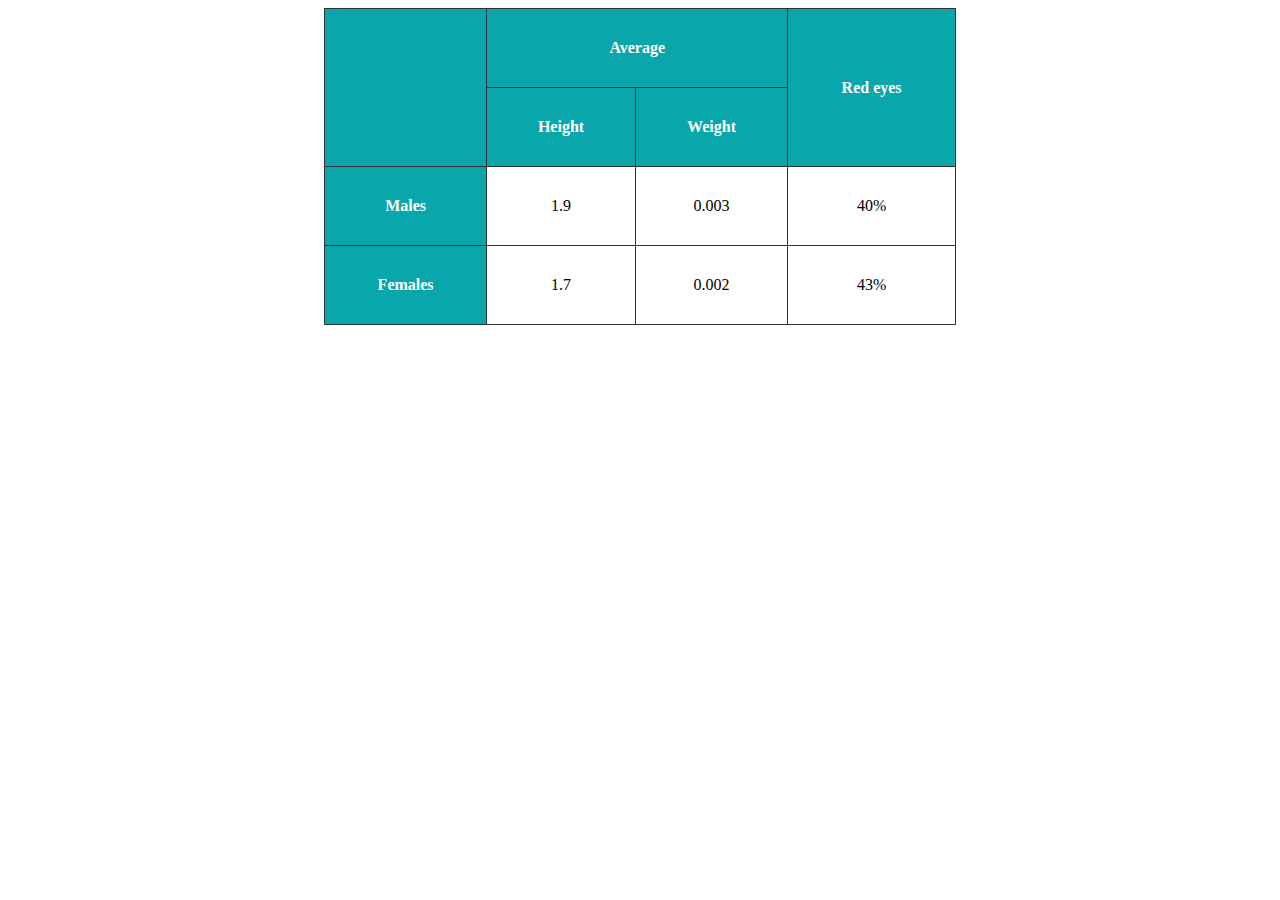
<file: HTML LAB/1.html>
<!DOCTYPE html>
<html lang="en">

<head>
    <meta charset="UTF-8">
    <meta http-equiv="X-UA-Compatible" content="IE=edge">
    <meta name="viewport" content="width=device-width, initial-scale=1.0">
    <title>A Test Table with Merged Cell</title>
    <style>
        table {
            border-collapse: collapse;
            height: 100%;
            width: 50%;
          
        }

        th,
        td {
            border: 1px solid #333;
            text-align: center;
            padding: 30px;
        }
        

        th {
            background-color: #09a6ac;
            color: white;
        }
    </style>
</head>
<table align="center">
    <thead>
        <tr>
            <th rowspan="2"></th>
            <th rowspan="1" colspan="2">Average</th>
            <th rowspan="2" colspan="2">Red eyes</th>
        </tr>
        <tr>
            <th>Height</th>
            <th>Weight</th>
        </tr>
    </thead>
    <tbody>
        <tr>
            <th>Males</th>
            <td>1.9</td>
            <td>0.003</td>
            <td>40%</td>
        </tr>
        <tr>
            <th>Females</th>
            <td>1.7</td>
            <td>0.002</td>
            <td>43%</td>
        </tr>
    </tbody>
</table>

</html>
</file>
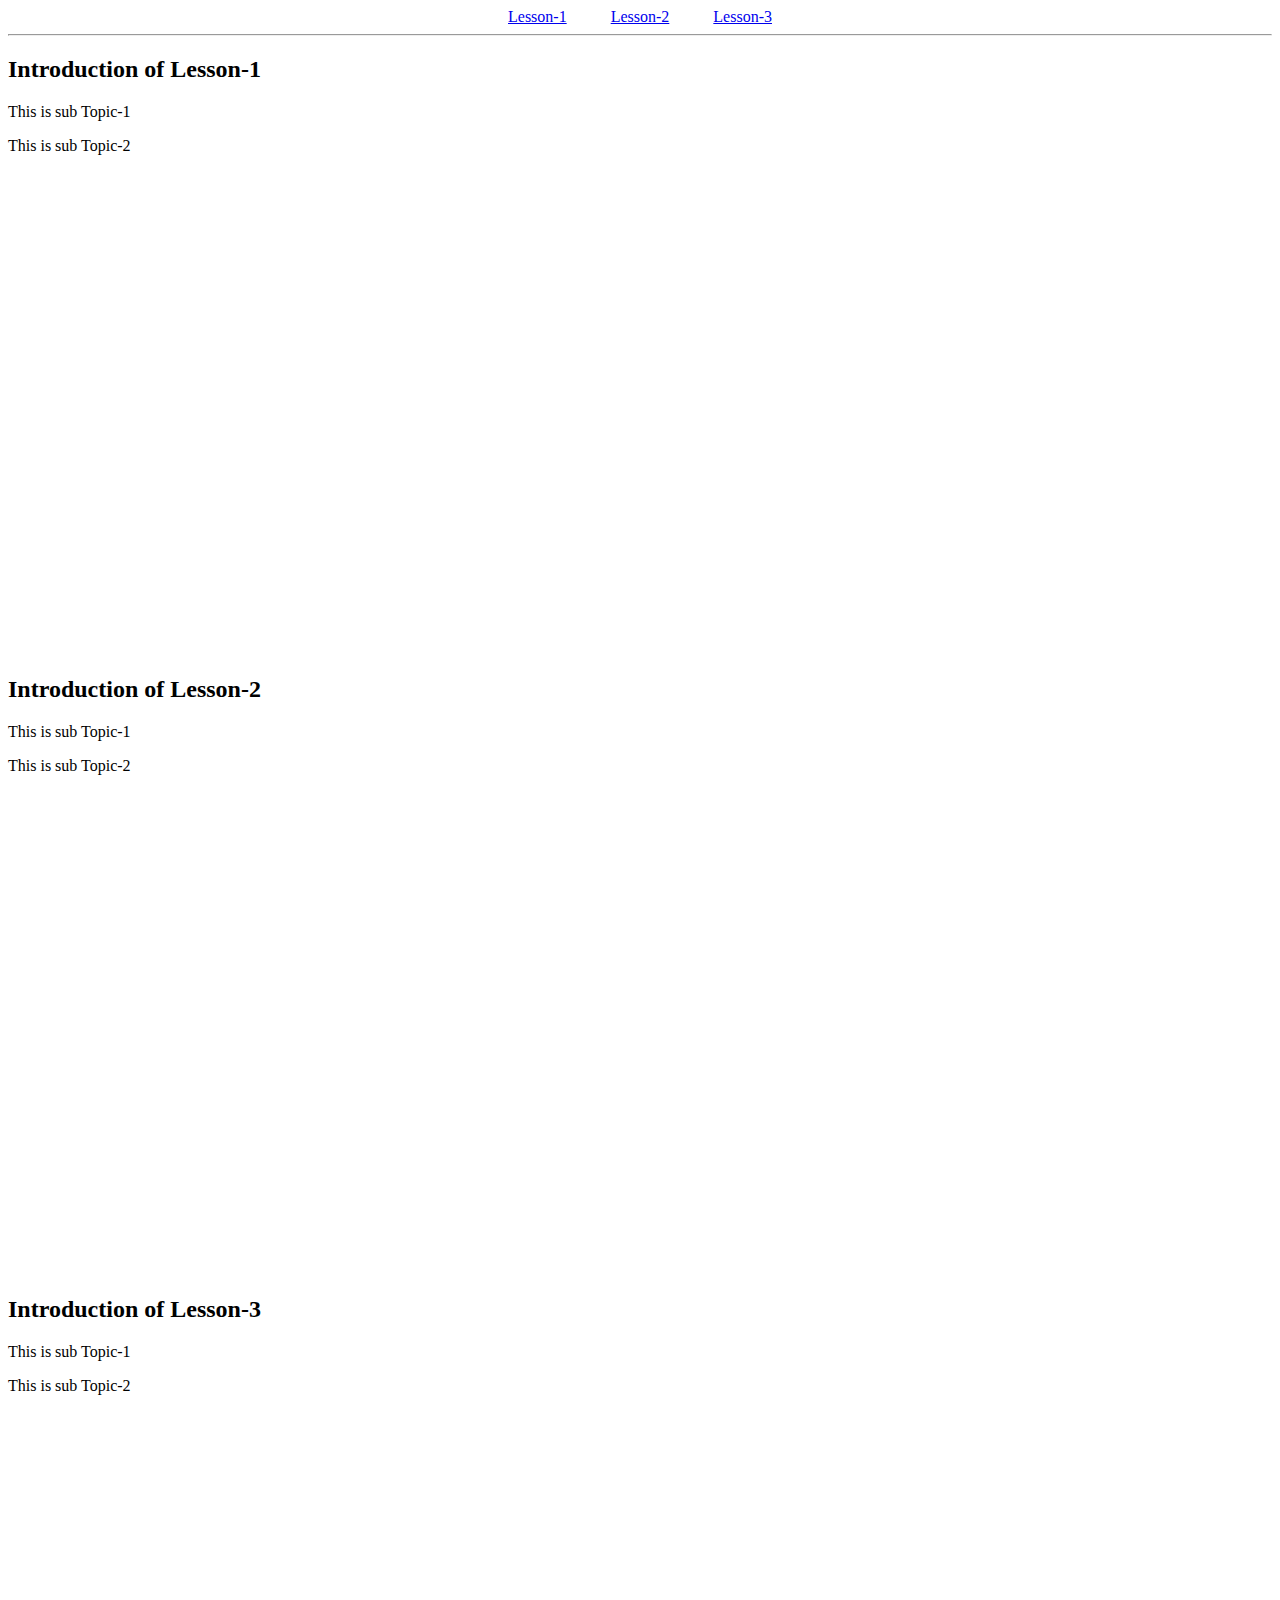
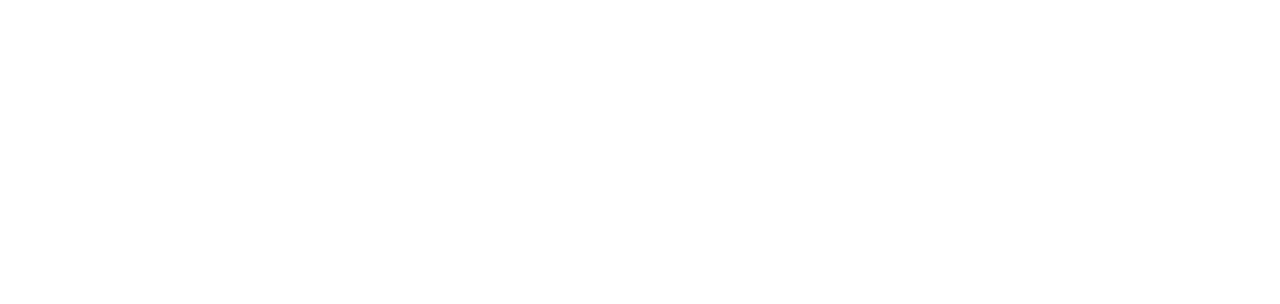
<file: HTML LAB/2.html>
<!DOCTYPE html>
<html lang="en">

<head>
    <meta charset="UTF-8">
    <meta http-equiv="X-UA-Compatible" content="IE=edge">
    <meta name="viewport" content="width=device-width, initial-scale=1.0">
    <title>Internal Links</title>
</head>
<style>
    center>a {
        padding: 20px;
    }

    section {
        height: 600px;
    }
</style>

<body>
    <center>
        <a href="#Lesson1">Lesson-1</a>
        <a href="#Lesson2">Lesson-2</a>
        <a href="#Lesson3">Lesson-3</a>

    </center>
    <hr>
    <section>
        <h2 id="Lesson1">Introduction of Lesson-1</h2>
        <p>This is sub Topic-1</p>
        <p>This is sub Topic-2</p>
    </section>

    <section>
        <h2 id="Lesson2">Introduction of Lesson-2</h2>
        <p>This is sub Topic-1</p>
        <p>This is sub Topic-2</p>
    </section>

    <section>
        <h2 id="Lesson3">Introduction of Lesson-3</h2>
        <p>This is sub Topic-1</p>
        <p>This is sub Topic-2</p>
    </section>

</body>

</html>
</file>
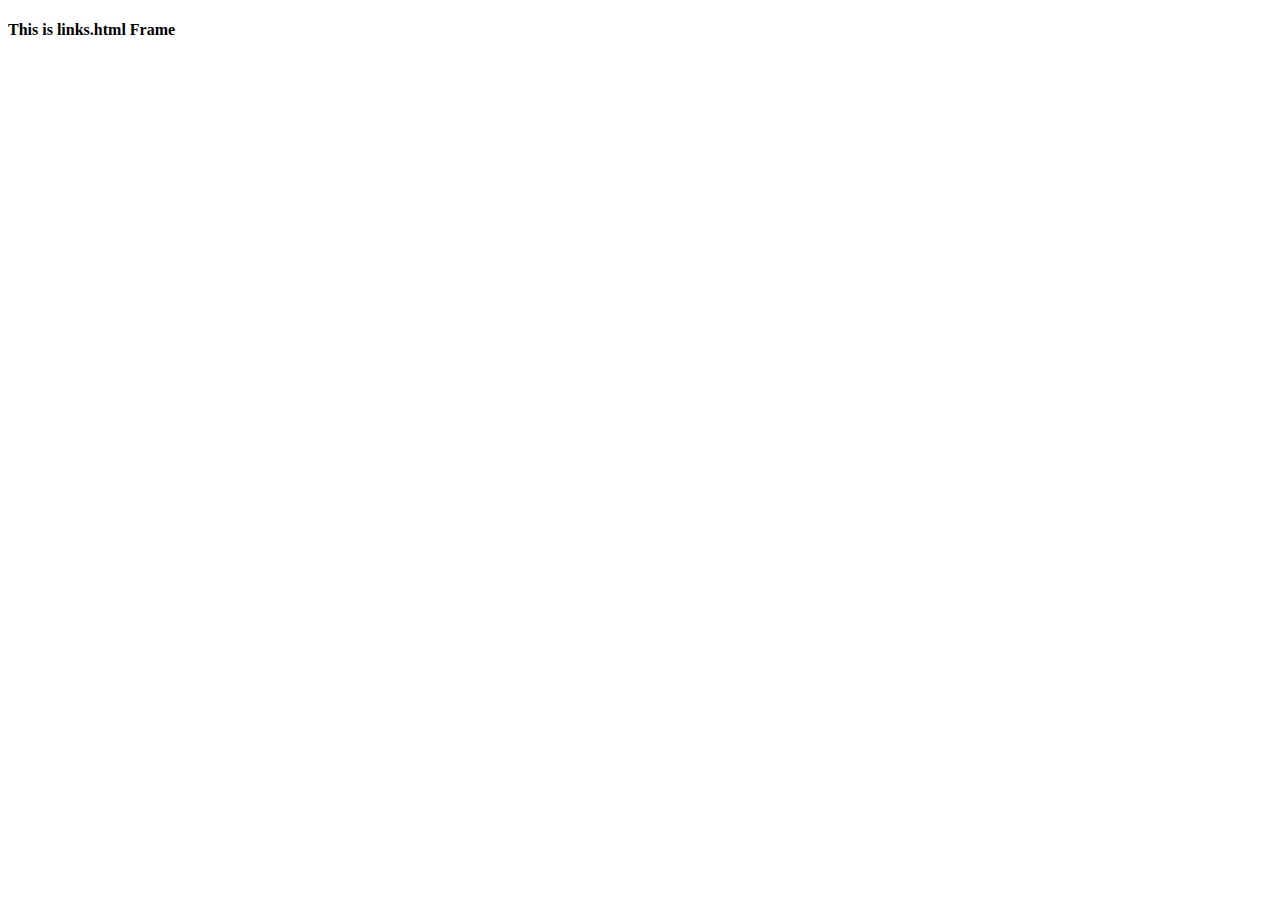
<file: HTML LAB/2LabNewlinks.html>
<!DOCTYPE html>
<html lang="en">

<head>
    <meta charset="UTF-8">
    <meta http-equiv="X-UA-Compatible" content="IE=edge">
    <meta name="viewport" content="width=device-width, initial-scale=1.0">
    <title>links.html Frame</title>
</head>

<body>
    <h4>This is links.html Frame</h4>
</body>

</html>
</file>
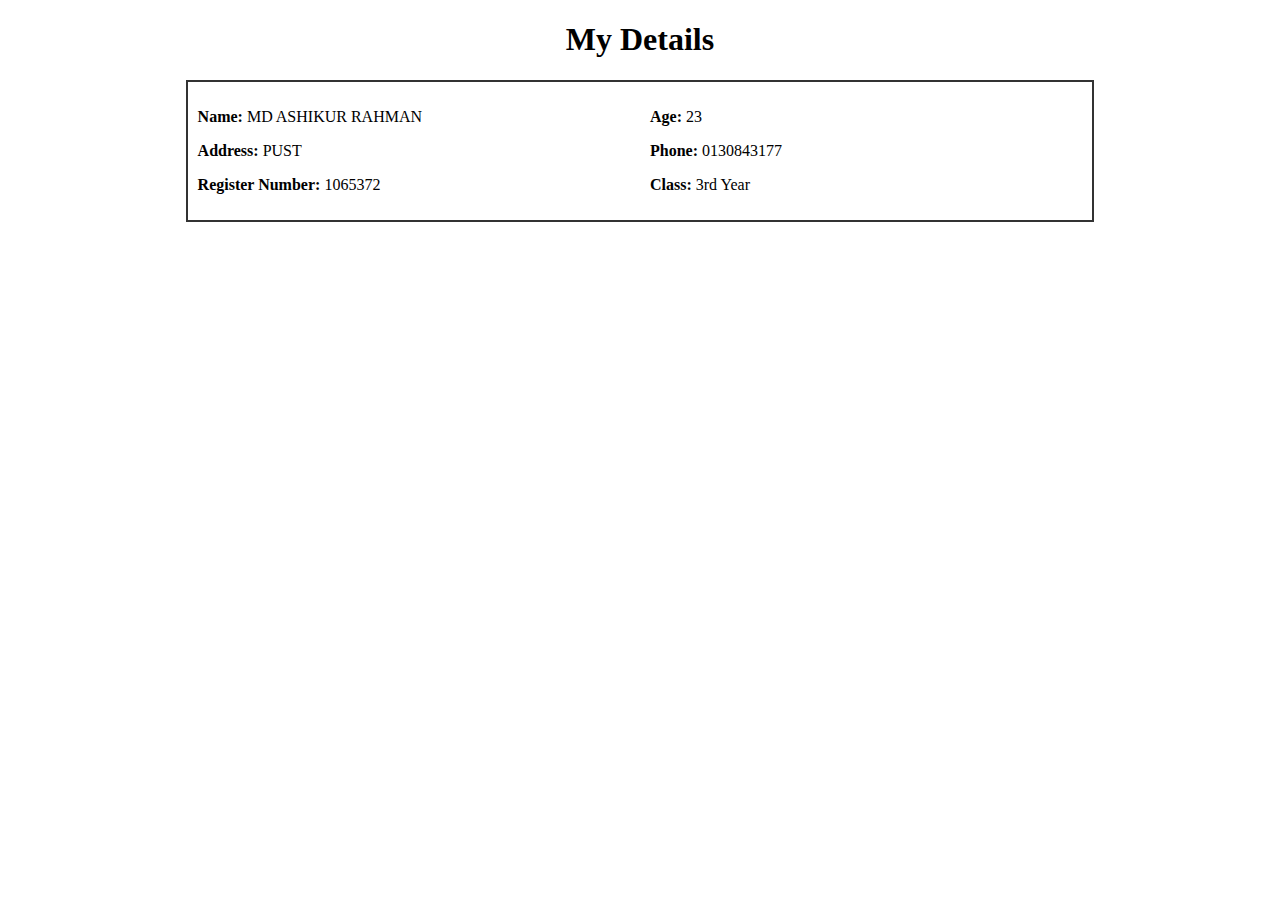
<file: HTML LAB/3.html>
<!DOCTYPE html>
<html lang="en">

<head>
    <meta charset="UTF-8">
    <meta http-equiv="X-UA-Compatible" content="IE=edge">
    <meta name="viewport" content="width=device-width, initial-scale=1.0">
    <title>My Details</title>
</head>
<style>
    section {
        width: 70%;
        height: auto;
        border: 2px solid #333;
        display: flex;
        column-gap: 20px;
        padding: 10px;

    }

    .left-section {
        width: 50%;
    }

    .right-section {
        width: 50%;
    }
</style>

<body>
    <center>
        <h1> My Details</h1>
        <section>
            <div class="left-section">
                <p align="left"><b>Name:</b> MD ASHIKUR RAHMAN </p>
                <p align="left"><b>Address:</b> PUST</p>
                <p align="left"><b>Register Number:</b> 1065372</p>

            </div>
            <div class="right-section">
                <p align="left"><b>Age:</b> 23</p>
                <p align="left"><b>Phone:</b> 0130843177</p>
                <p align="left"><b>Class:</b> 3rd Year </p>
            </div>
        </section>
    </center>
</body>

</html>
</file>
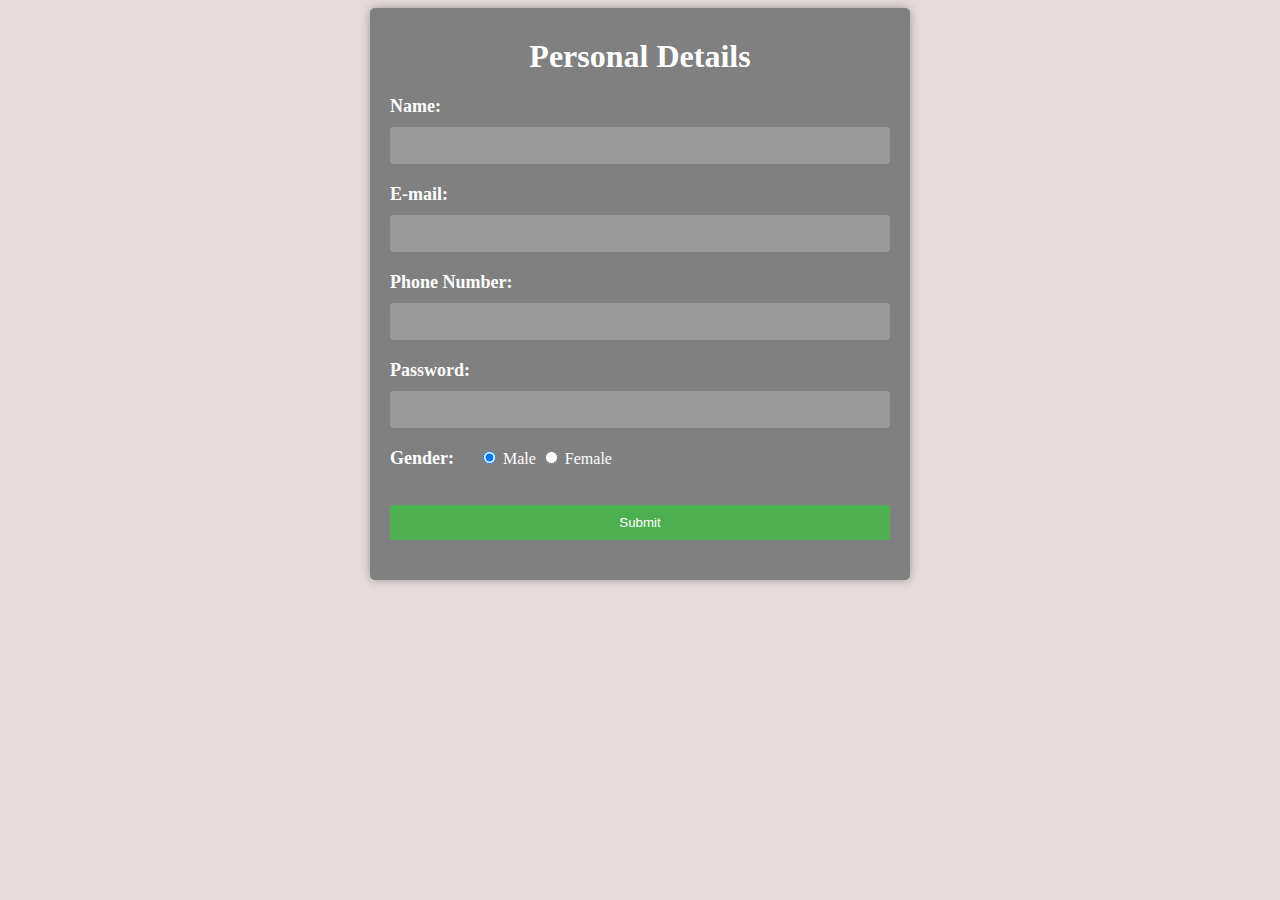
<file: HTML LAB/3New.html>
<!DOCTYPE html>
<html lang="en">

<head>
    <meta charset="UTF-8">
    <meta http-equiv="X-UA-Compatible" content="IE=edge">
    <meta name="viewport" content="width=device-width, initial-scale=1.0">
    <title>Registration Form</title>
    <style>
        * {
            color: white;
        }

        body {
            background-color: #e7dbdb;

        }

        h1 {
            text-align: center;
            margin-top: 10px;
        }

        form {
            width: 500px;
            margin: auto;
            background-color: gray;
            padding: 20px;
            border-radius: 5px;
            box-shadow: 0 0 10px #999999;
        }

        label {
            display: block;
            margin-bottom: 10px;
            font-weight: bolder;
            font-size: 18px;
        }

        .form-control>input {
            width: 100%;
            padding: 10px;
            border-radius: 3px;
            border: 1px solid #999999;
            margin-bottom: 20px;
            box-sizing: border-box;
            background-color: #999999;
        }

        .gender>input,
        .gender>label {
            display: inline;
        }

        .form-control>.submit {
            background-color: #4CAF50;
            padding: 10px 20px;
            border: none;
            border-radius: 3px;
            cursor: pointer;
        }

        .form-control>.submit:hover {
            background-color: #3e8e41;
        }
    </style>
</head>

<body>
    
    <form action="connect.php" method="POST">
        <h1>Personal Details</h1>
        <div class="form-control">
            <label for="name">Name:</label>
            <input type="text" id="name" name="name">
        </div>
        <div class="form-control">
            <label for="email">E-mail:</label>
            <input type="email" id="email" name="email">
        </div>

        <div class="form-control">
            <label for="phone">Phone Number:</label>
            <input type="tel" id="phone" name="phone">
        </div>
        <div class="form-control">
            <label for="password">Password:</label>
            <input type="password" id="password" name="password">
        </div>
        <div class="gender">
            <label for="gender">Gender:</label>
            <span style="margin-left: 20px;">
                <input type="radio" value="Male" name='gender' checked> Male
                <input type="radio" value="Female" name='gender'> Female
            </span>
        </div>
        <br>
        <br>
        <div class="form-control">
            <input type="submit" class="submit" value="Submit">
        </div>

    </form>

</body>

</html>
</file>
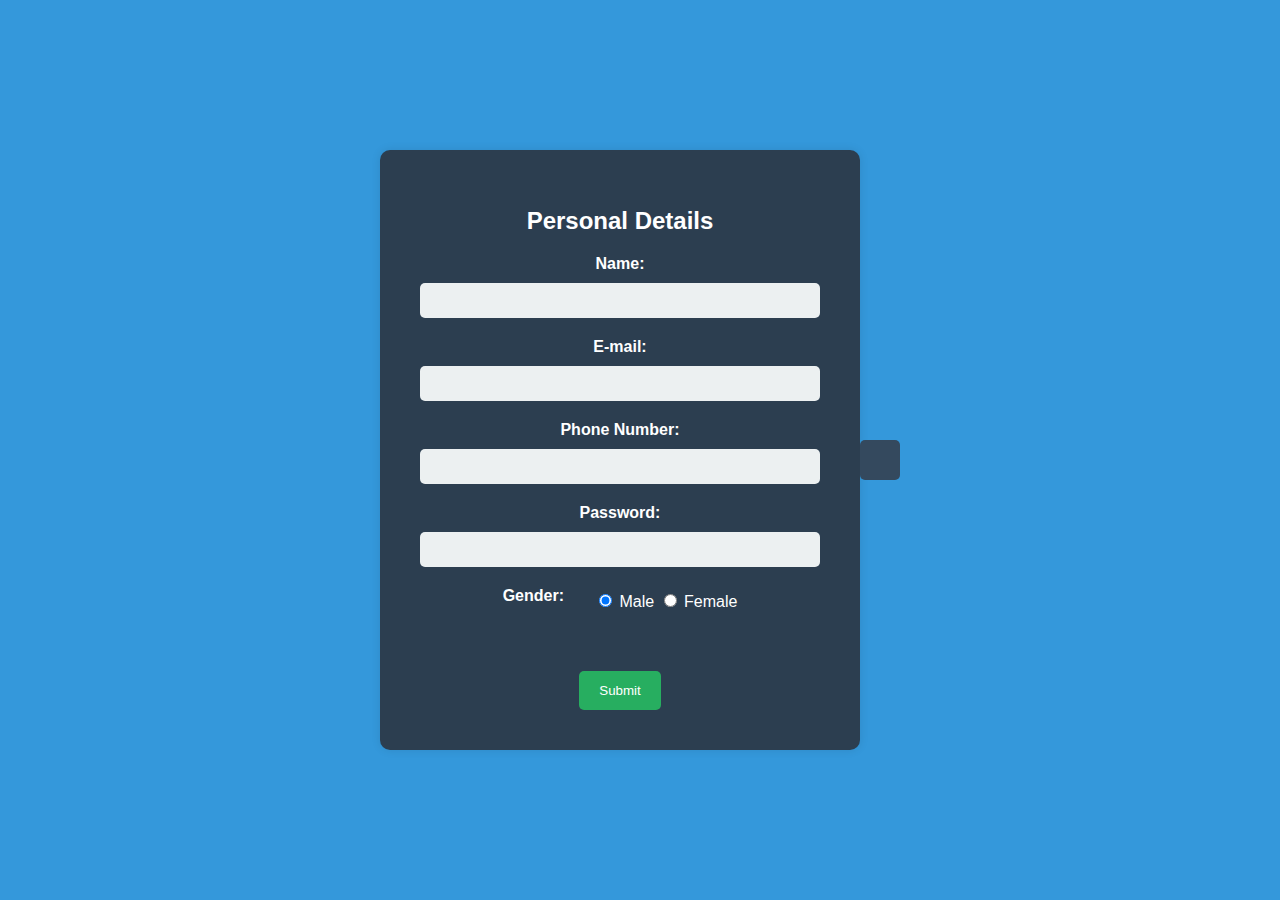
<file: HTML LAB/4.html>
<!DOCTYPE html>
<html lang="en">

<head>
    <meta charset="UTF-8">
    <meta http-equiv="X-UA-Compatible" content="IE=edge">
    <meta name="viewport" content="width=device-width, initial-scale=1.0">

    <title>Registration Form</title>

    <link rel="stylesheet" href="4style.css">
</head>

<body>
    <form id="registration-form" action="" name="login" method="post">
        <h1>Personal Details</h1>
        <div class="form-control">
            <label for="name">Name:</label>
            <input type="text" id="name" name="name" required>
            <i id="errorname"></i>
        </div>
        <div class="form-control">
            <label for="email">E-mail:</label>
            <input type="email" id="email" name="email" required>
            <i id="erroremail"></i>
        </div>
        <div class="form-control">
            <label for="phone">Phone Number:</label>
            <input type="tel" id="phone" name="phone" required>
            <i id="errorphone"></i>
        </div>
        <div class="form-control">
            <label for="password">Password:</label>
            <input type="password" id="password" name="password" required>
            <i id="errorpassword"></i>
        </div>
        <div class="gender">
            <label for="gender">Gender:</label>
            <span style="margin-left: 20px;">
                <input type="radio" value="Male" name='gender' id='male' checked> Male
                <input type="radio" value="Female" name='gender' id='female'> Female
            </span>
        </div>
        <br>
        <br>
        <div class="form-control">
            <input type="submit" class="submit" value="Submit">
        </div>

    </form>

    <div class="result" id="show_result">

    </div>
    <script src="4script.js"></script>
</body>

</html>
</file>
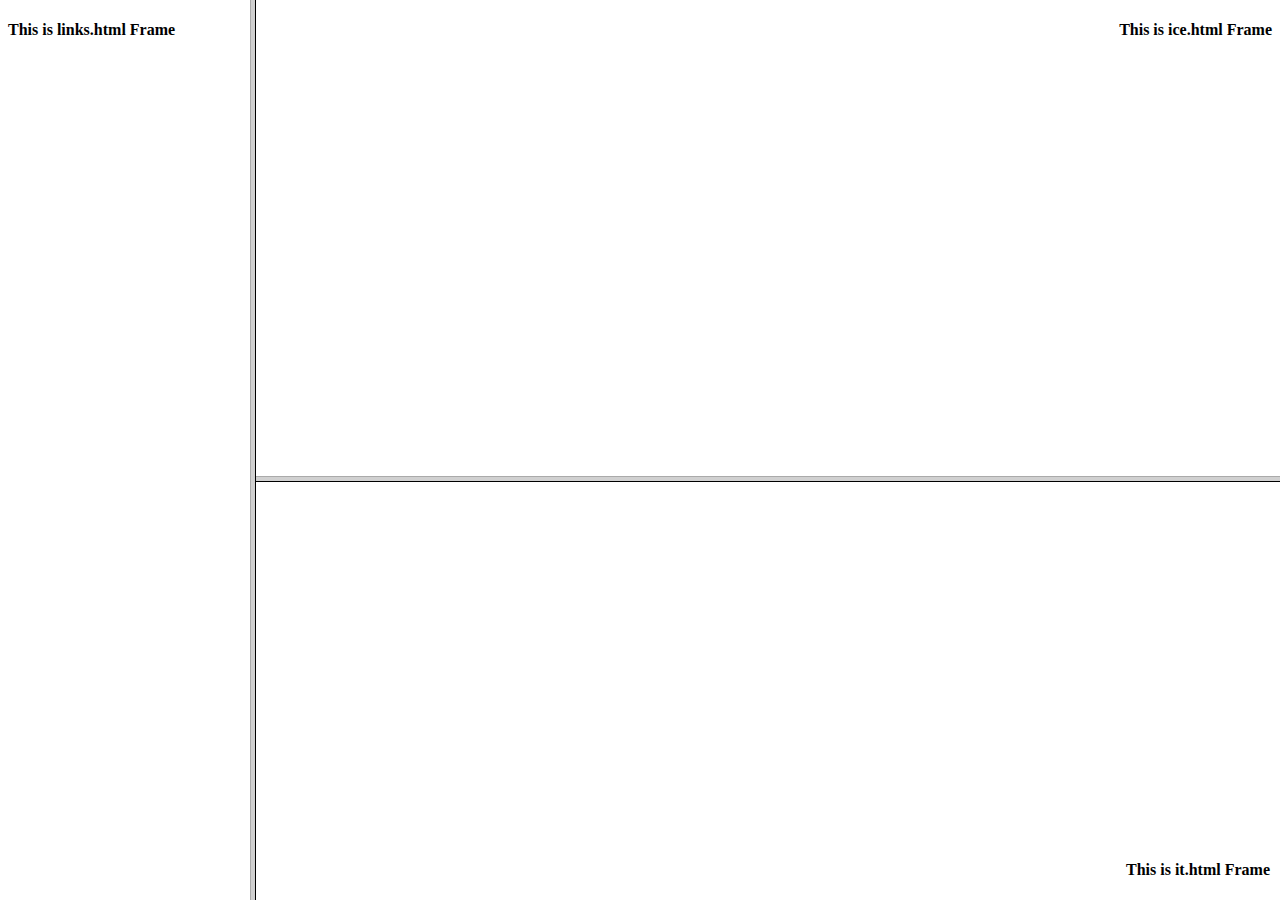
<file: HTML LAB/5home.html>
<!DOCTYPE html>
<html lang="en">

<head>
    <meta charset="UTF-8">
    <meta http-equiv="X-UA-Compatible" content="IE=edge">
    <meta name="viewport" content="width=device-width, initial-scale=1.0">
    <title>Frame Set Example</title>
</head>
<frameset cols="250,*">
    <frame src="5links.html" name="left_vertical">
        <frameset rows="400,350">
            <frame src="5ice.html" name="right_top">
                <frame src="5it.html" name="right_bottom">
        </frameset>
</frameset>

<body>
    <p>Your browser does not support frames.</p>
</body>

</html>
</file>
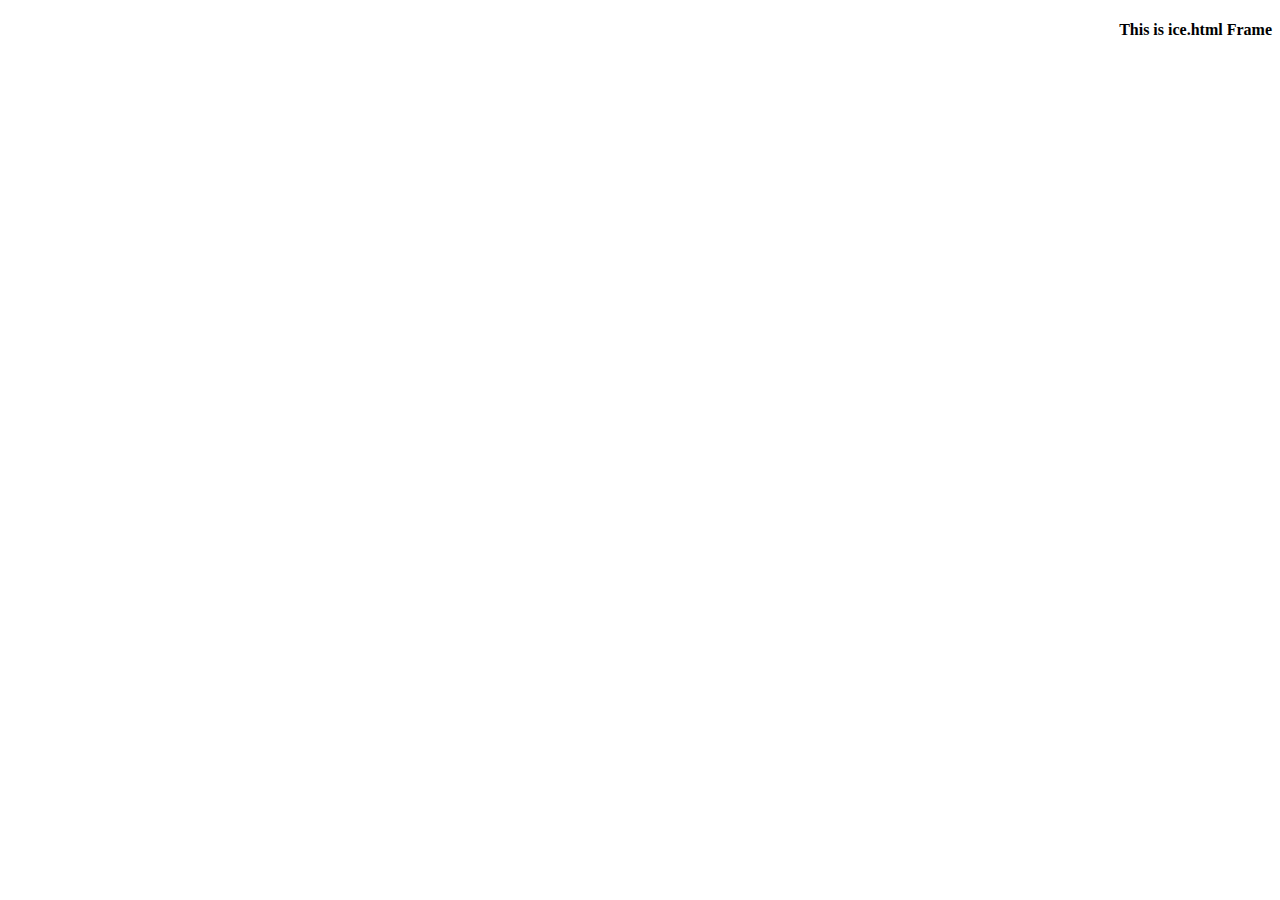
<file: HTML LAB/5ice.html>
<!DOCTYPE html>
<html lang="en">

<head>
    <meta charset="UTF-8">
    <meta http-equiv="X-UA-Compatible" content="IE=edge">
    <meta name="viewport" content="width=device-width, initial-scale=1.0">
    <title>ice.html Frame</title>
</head>

<body>
    <h4 align="right">This is ice.html Frame</h4>
</body>

</html>
</file>
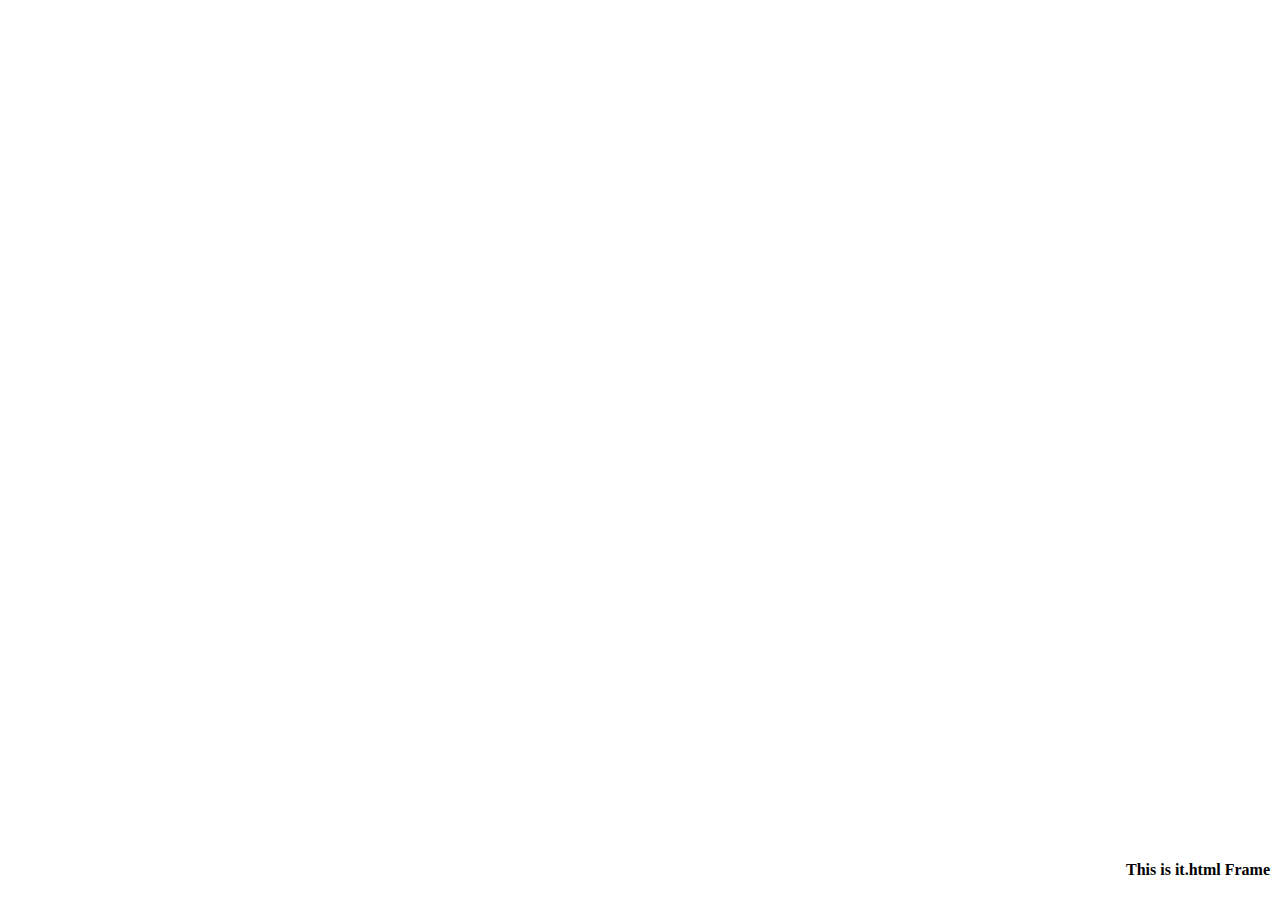
<file: HTML LAB/5it.html>
<!DOCTYPE html>
<html lang="en">

<head>
    <meta charset="UTF-8">
    <meta http-equiv="X-UA-Compatible" content="IE=edge">
    <meta name="viewport" content="width=device-width, initial-scale=1.0">
    <title>it.html Frame</title>
</head>

<body>
    <div>
        <h4 style="position: absolute; bottom: 0px; right: 10px;">This is it.html Frame</h4>
    </div>
</body>


</html>
</file>
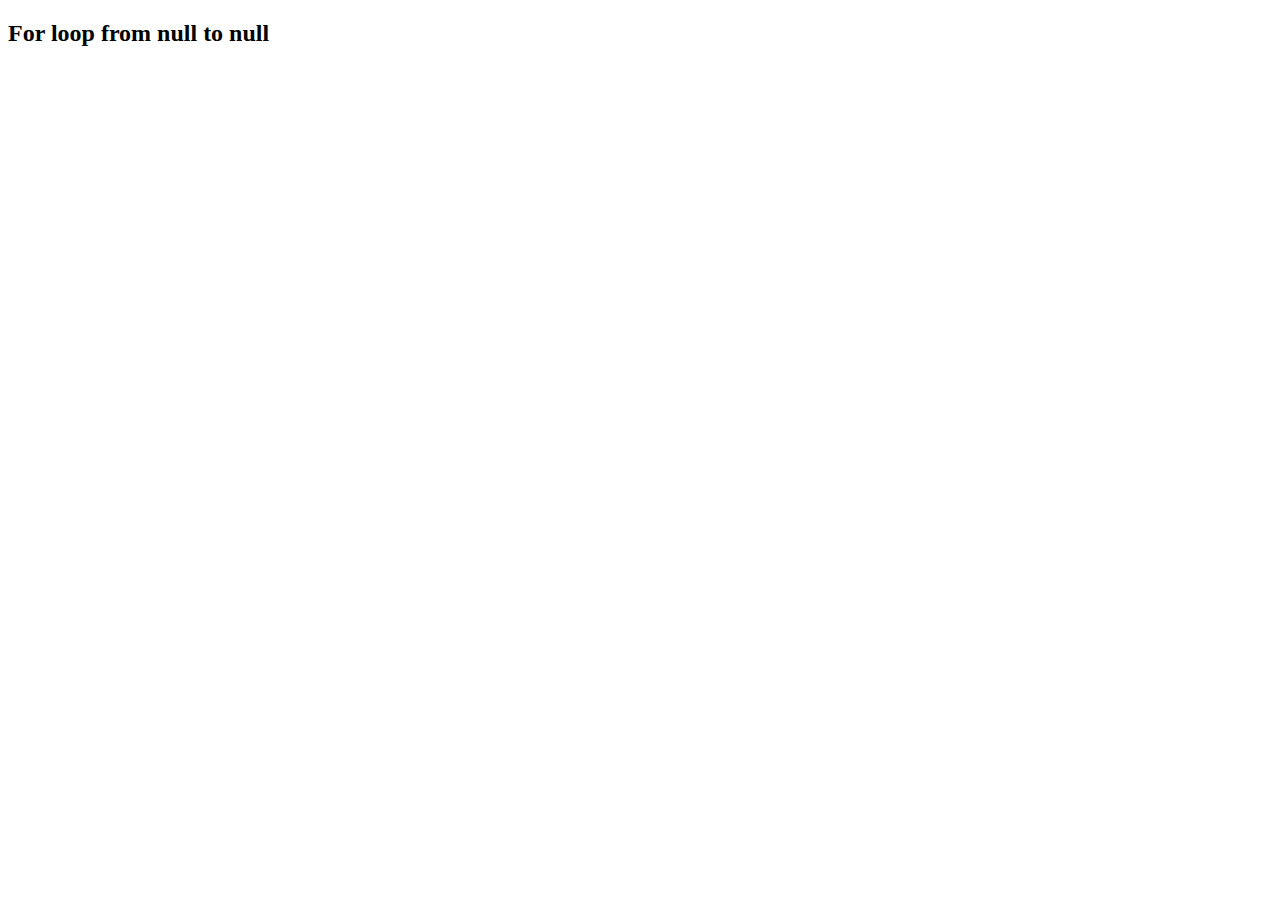
<file: HTML LAB/6.html>
<!DOCTYPE html>
<html lang="en">

<head>
    <meta charset="UTF-8">
    <meta http-equiv="X-UA-Compatible" content="IE=edge">
    <meta name="viewport" content="width=device-width, initial-scale=1.0">
    <title>Iterate For Loop</title>
</head>

<body>

    <h2 id="for_loop"></h2>

    <script src="6script.js"></script>
</body>

</html>
</file>
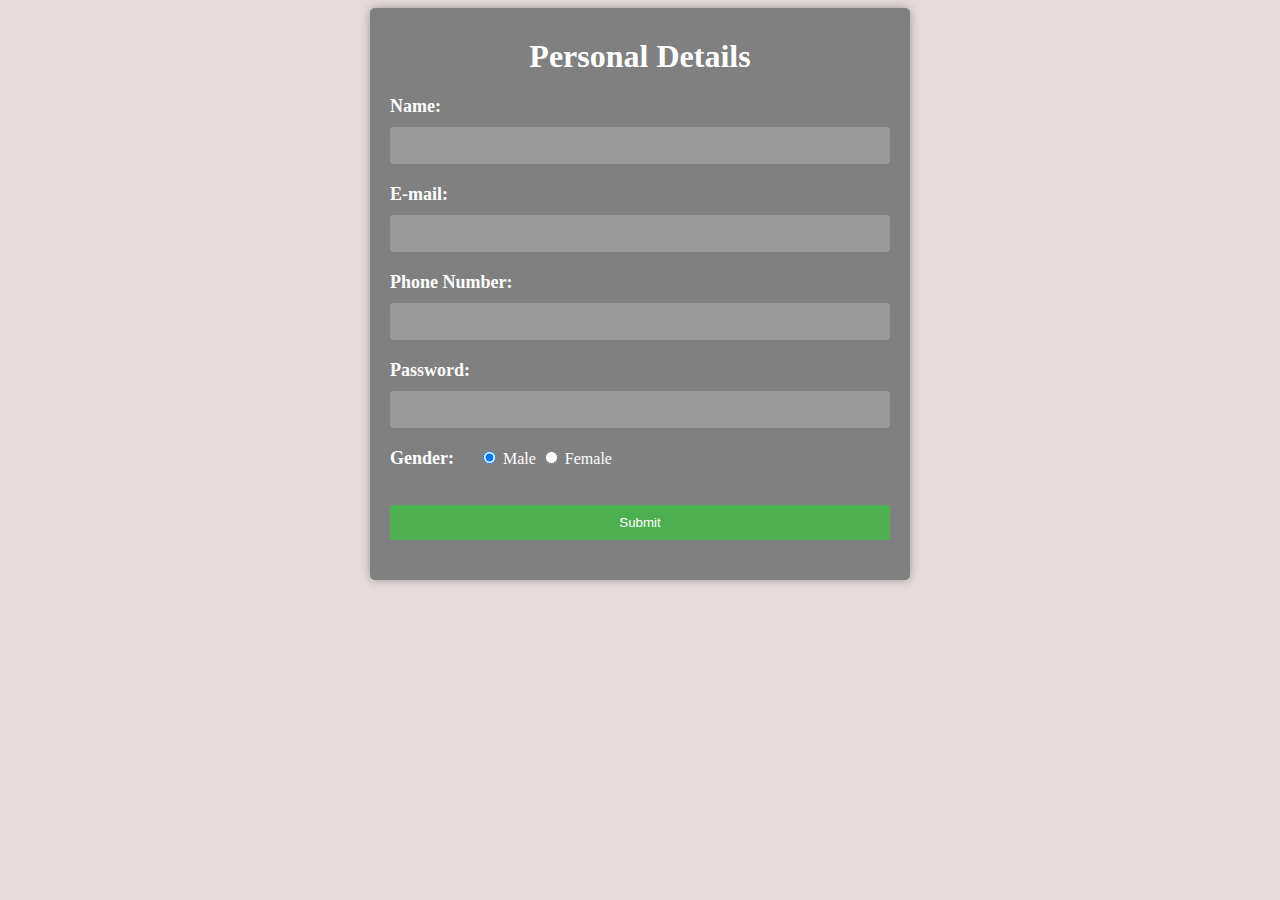
<file: HTML LAB/6previous.html>
<!DOCTYPE html>
<html lang="en">

<head>
    <meta charset="UTF-8">
    <meta http-equiv="X-UA-Compatible" content="IE=edge">
    <meta name="viewport" content="width=device-width, initial-scale=1.0">
    <title>Registration Form</title>
    <style>
        * {
            color: white;
        }

        body {
            background-color: #e7dbdb;

        }

        h1 {
            text-align: center;
            margin-top: 10px;
        }

        form {
            width: 500px;
            margin: auto;
            background-color: gray;
            padding: 20px;
            border-radius: 5px;
            box-shadow: 0 0 10px #999999;
        }

        label {
            display: block;
            margin-bottom: 10px;
            font-weight: bolder;
            font-size: 18px;
        }

        .form-control>input {
            width: 100%;
            padding: 10px;
            border-radius: 3px;
            border: 1px solid #999999;
            margin-bottom: 20px;
            box-sizing: border-box;
            background-color: #999999;
        }

        .gender>input,
        .gender>label {
            display: inline;
        }

        .form-control>.submit {
            background-color: #4CAF50;
            padding: 10px 20px;
            border: none;
            border-radius: 3px;
            cursor: pointer;
        }

        .form-control>.submit:hover {
            background-color: #3e8e41;
        }
    </style>
</head>

<body>
    <form action="" method="post">
        <h1>Personal Details</h1>
        <div class="form-control">
            <label for="name">Name:</label>
            <input type="text" id="name" name="name">
        </div>
        <div class="form-control">
            <label for="email">E-mail:</label>
            <input type="email" id="email" name="email">
        </div>

        <div class="form-control">
            <label for="phone">Phone Number:</label>
            <input type="tel" id="phone" name="phone">
        </div>
        <div class="form-control">
            <label for="password">Password:</label>
            <input type="password" id="password" name="password">
        </div>
        <div class="gender">
            <label for="gender">Gender:</label>
            <span style="margin-left: 20px;">
                <input type="radio" value="Male" name='gender' checked> Male
                <input type="radio" value="Female" name='gender'> Female
            </span>
        </div>
        <br>
        <br>
        <div class="form-control">
            <input type="submit" class="submit" value="Submit">
        </div>

    </form>

</body>

</html>
</file>
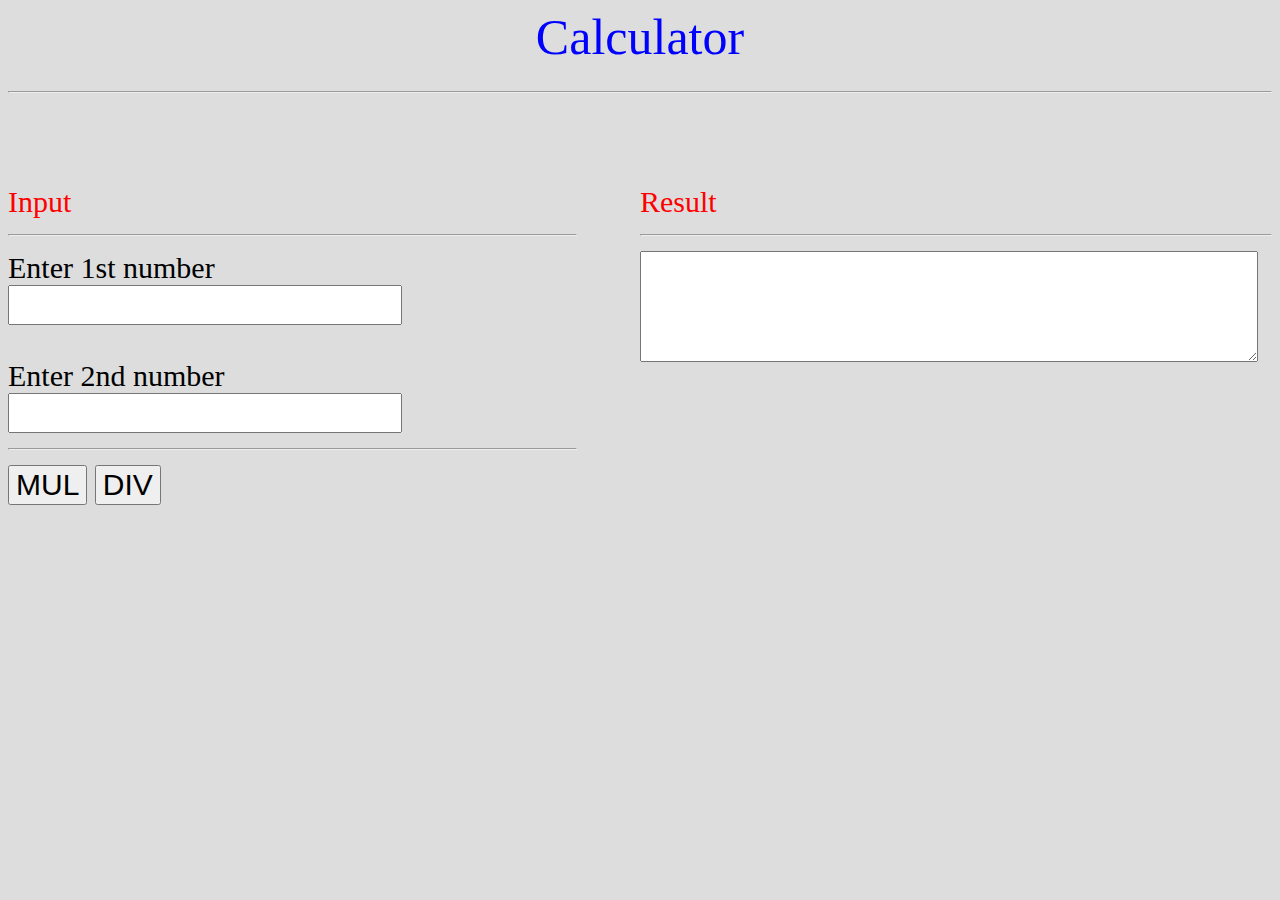
<file: HTML LAB/8.html>
<html>

<head>
    <style>
        body {
            background-color: #ddd;
            font-size: 30px;
        }

        .div2 {
            height: 80%;
            width: 45%;
            float: left;
            font-size: 30px;
            margin: auto;
        }

        .div1 {
            height: 80%;
            width: 50%;
            float: right;
        }

        .cal {
            height: 20%;
            font-size: 50px;
            color: blue;
            margin: auto;

        }

        input {
            font-size: 30px;
        }

        textarea {
            font-size: 30px;
        }

        label {
            color: red;
        }

        .v {
            border-right: 2px solid black;
            height: 250px;
        }
    </style>

</head>

<body>
    <div class="cal">
        <center>
            Calculator
        </center>
        <hr />
    </div>
    <div class="div1">

        <label>Result </label>
        <hr />

        <textarea rows="3" cols="33" id="result">

  </textarea>
    </div>
    <div class="div2">
        <div class="vl">
            <form method="post" action="">
                <label>Input </label>
                <hr />
                Enter 1st number <input type="number" name="fnum" id="fnum" /><br /><br />
                Enter 2nd number <input type="number" name="snum" id="snum" />
                <hr />
                <input type="button" name="MUL" onclick="Mul()" value="MUL" />
                <input type="button" name="DIV" onclick="Div()" value="DIV" />
            </form>
        </div>
    </div>
    <script>

        function Mul() {
            var num1 = document.getElementById('fnum').value;
            var num2 = document.getElementById('snum').value;
            var result = document.getElementById('result');
            var Result = num1 * num2;
            result.innerHTML = num1 + " Mul " + num2 + " = " + Result;
        }
        function Div() {
            var num1 = document.getElementById('fnum').value;
            var num2 = document.getElementById('snum').value;
            var result = document.getElementById('result');
            var Result = num1 / num2;
            result.innerHTML = num1 + " Div " + num2 + " = " + Result.toFixed(2);
        }
    </script>
</body>

</html>
</file>
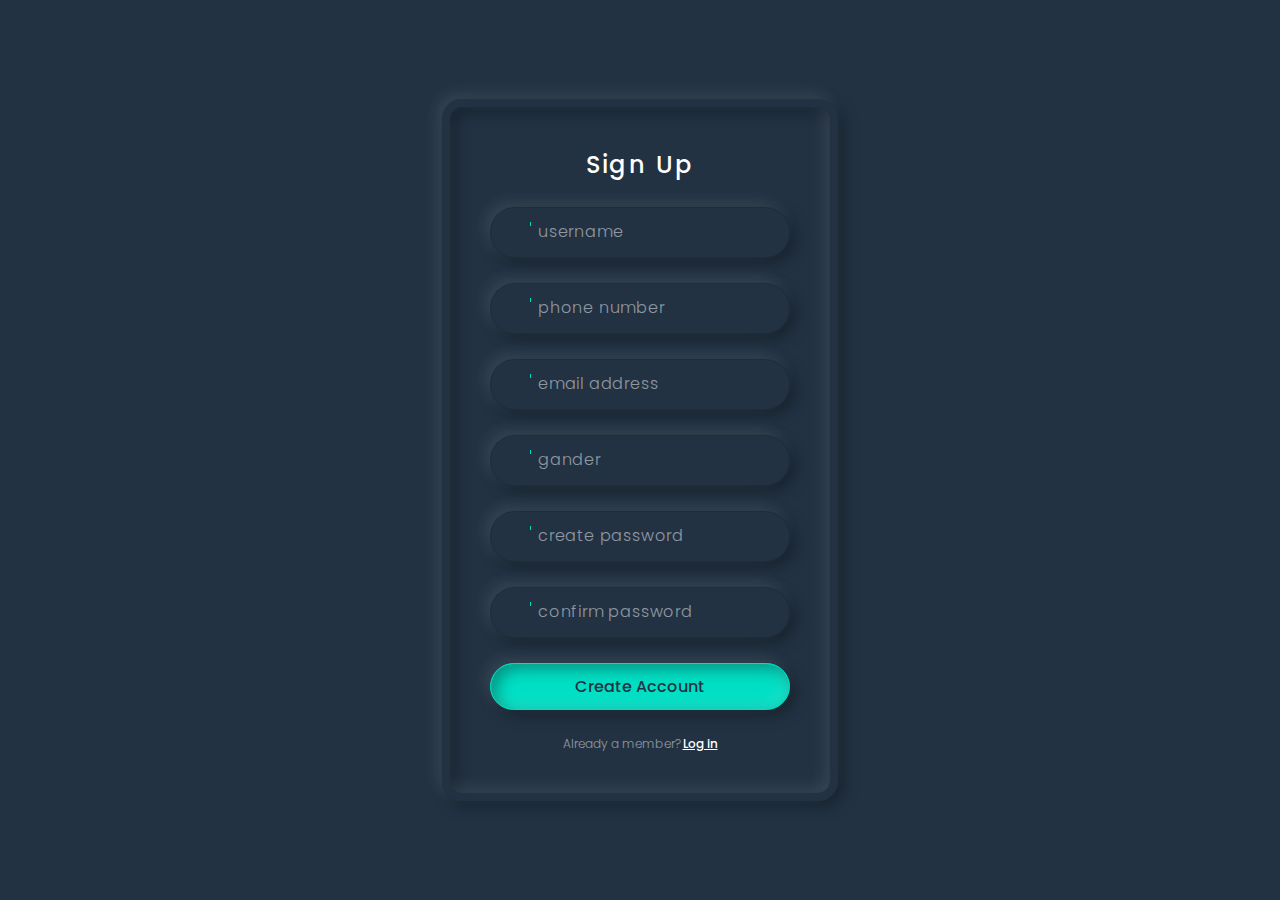
<file: HTML LAB/n.html>
<!DOCTYPE html>
<html lang="en">

<head>
    <meta charset="UTF-8">
    <meta name="viewport" content="width=device-width, initial-scale=1.0">
    <title>Login & Registration Form</title>
    <link rel="stylesheet" href="https://cdnjs.cloudflare.com/ajax/libs/font-awesome/6.2.1/css/all.min.css"
        integrity="sha512-MV7K8+y+gLIBoVD59lQIYicR65iaqukzvf/nwasF0nqhPay5w/9lJmVM2hMDcnK1OnMGCdVK+iQrJ7lzPJQd1w=="
        crossorigin="anonymous" referrerpolicy="no-referrer" />
    <style>
        @import url('https://fonts.googleapis.com/css2?family=Poppins:wght@300;400;500;600;700;800;900&display=swap');

        * {
            margin: 0;
            padding: 0;
            box-sizing: border-box;
            font-family: 'Poppins', sans-serif;
        }

        body {
            display: flex;
            justify-content: center;
            align-items: center;
            min-height: 100vh;
            background-color: #223243;
        }

        .container {
            padding: 40px;
            border-radius: 20px;
            border: 8px solid #223243;
            box-shadow: -5px -5px 15px rgba(255, 255, 255, 0.1), 5px 5px 15px rgba(0, 0, 0, 0.35),
                inset -5px -5px 15px rgba(255, 255, 255, 0.1), inset 5px 5px 15px rgba(0, 0, 0, 0.35);
        }

        .container .form {
            display: flex;
            justify-content: center;
            align-items: center;
            flex-direction: column;
            gap: 25px;
        }

        .container .form h2 {
            color: #fff;
            font-weight: 500;
            letter-spacing: 0.1em;
        }

        .container .form .inputBox {
            position: relative;
            width: 300px;
        }

        .container .form .inputBox input {
            padding: 12px 10px 12px 48px;
            border: none;
            width: 100%;
            background: #223243;
            border: 1px solid rgba(0, 0, 0, 0.1);
            color: #fff;
            font-weight: 300;
            border-radius: 25px;
            font-size: 1em;
            box-shadow: -5px -5px 15px rgba(255, 255, 255, 0.1), 5px 5px 15px rgba(0, 0, 0, 0.35);
            transition: 0.5s;
            outline: none;
        }

        .container .form .inputBox span {
            position: absolute;
            left: 0;
            padding: 12px 10px 12px 48px;
            pointer-events: none;
            font-size: 1em;
            font-weight: 300;
            transition: 0.5s;
            letter-spacing: 0.05em;
            color: rgba(255, 255, 255, 0.5);
        }

        .container .form .inputBox input:valid~span,
        .container .form .inputBox input:focus~span {
            color: #00dfc4;
            border: 1px solid #00dfc4;
            background: #223243;
            transform: translateX(25px) translateY(-7px);
            font-size: 0.6em;
            padding: 0 8px;
            border-radius: 10px;
            letter-spacing: 0.1em;
        }

        .container .form .inputBox input:valid,
        .container .form .inputBox input:focus {
            border: 1px solid #00dfc4;
        }

        .container .form .inputBox i {
            position: absolute;
            top: 15px;
            left: 16px;
            width: 25px;
            padding: 2px 0;
            padding-right: 8px;
            color: #00dfc4;
            border-right: 1px solid #00dfc4;
        }

        .container .form .inputBox input[type="submit"] {
            background: #00dfc4;
            color: #223243;
            padding: 10px 0;
            font-weight: 500;
            cursor: pointer;
            box-shadow: -5px -5px 15px rgba(255, 255, 255, 0.1), 5px 5px 15px rgba(0, 0, 0, 0.35),
                inset -5px -5px 15px rgba(255, 255, 255, 0.1), inset 5px 5px 15px rgba(0, 0, 0, 0.35);
        }

        .container .form .inputBox input[type="radio"] {
            display: none;
        }

        .container .form .inputBox label {
            cursor: pointer;
            position: relative;
            padding-left: 30px;
            font-size: 1em;
            color: #fff;
        }

        .container .form .inputBox label:before {
            content: "";
            position: absolute;
            left: 0;
            top: 50%;
            transform: translateY(-50%);
            width: 18px;
            height: 18px;
            border: 2px solid #00dfc4;
            border-radius: 50%;
            transition: background-color 0.3s ease, border-color 0.3s ease;
        }

        .container .form .inputBox input[type="radio"]:checked+label:before {
            background-color: #00dfc4;
            border-color: #00dfc4;
        }

        .container .form p {
            color: rgba(255, 255, 255, 0.5);
            font-size: 0.75em;
            font-weight: 300;
        }

        .container .form p a {
            font-weight: 500;
            color: #fff;
        }

        .container .form.signin,
        .container.signinForm .form.signup {
            display: none;
        }

        .container.signinForm .form.signin {
            display: flex;
        }
    </style>
</head>

<body>
    <div class="container">
        <div class="form signup">
            
            <h2>Sign Up</h2>
           
          
            <div class="inputBox">
                <input type="text" required>
                <i class="fa-regular fa-user"></i>
                <span>username</span>
            </div>
            <div class="inputBox">
                <input type="text" required>
                <i class="fa fa-phone"></i>
                <span>phone number</span>
            </div>
            <div class="inputBox">
                <input type="email" required>
                <i class="far fa-envelope"></i>
                <span>email address</span>
            </div>

            <div class="inputBox">
                <input type="gander" required>
                <i class="fa-solid fa-venus-double"></i>
                <span>gander</span>
            </div>
            <div class="inputBox">
                <input type="password" required>
                <i class="fas fa-lock"></i>
                <span>create password</span>
            </div>
            <div class="inputBox">
                <input type="password" required>
                <i class="fas fa-lock"></i>
                <span>confirm password</span>
            </div>



            <div class="inputBox">
                <input type="submit" value="Create Account">
            </div>
            <p>Already a member? <a href="#" class="login">Log in</a></p>
        </div>

        <div class="form signin">
            
            <h2>Sign In</h2>
           
            <div class="inputBox">
                <input type="text" required>
                <i class="fa-regular fa-user"></i>
                <span>username</span>
            </div>
            <div class="inputBox">
                <input type="password" required>
                <i class="fas fa-lock"></i>
                <span>password</span>
            </div>
            <div class="inputBox">
                <input type="submit" value="Login">
            </div>
            <p>Not Registered? <a href="#" class="login">Create an account</a></p>
        </div>
    </div>
   <script>
   

   document.addEventListener("DOMContentLoaded", function () {
    const signUpForm = document.querySelector(".signup form");
    const signInForm = document.querySelector(".signin form");
    const signUpLink = document.querySelector(".signup a.login");
    const signInLink = document.querySelector(".signin a.login");

    signUpForm.addEventListener("submit", function (event) {
        event.preventDefault();
        // ... your form submission logic for signup
    });

    signInForm.addEventListener("submit", function (event) {
        event.preventDefault();
        // ... your form submission logic for signin
    });

    signUpLink.addEventListener("click", function (event) {
        event.preventDefault();
        // Redirect to signup form
        signUpForm.style.display = "block";
        signInForm.style.display = "none";
    });

    signInLink.addEventListener("click", function (event) {
        event.preventDefault();
        // Redirect to signin form
        signUpForm.style.display = "none";
        signInForm.style.display = "block";
    });
});


   </script>
   
</body>

</html>
</file>
<file: HTML LAB/4style.css>
/* * {
    color: white;
}

body {
    background-color: #e7dbdb;

}

h1 {
    text-align: center;
    margin-top: 10px;
}

form {
    width: 500px;
    margin: auto;
    background-color: gray;
    padding: 20px;
    border-radius: 5px;
    box-shadow: 0 0 10px #999999;
}

label {
    display: block;
    margin-bottom: 10px;
    font-weight: bolder;
    font-size: 18px;
}

.form-control>input {
    width: 100%;
    padding: 10px;
    border-radius: 3px;
    border: 1px solid #999999;
    margin-bottom: 20px;
    box-sizing: border-box;
    background-color: #999999;
}

.gender>input,
.gender>label {
    display: inline;
}

.form-control>.submit {
    background-color: #4CAF50;
    padding: 10px 20px;
    border: none;
    border-radius: 3px;
    cursor: pointer;
}

.form-control>.submit:hover {
    background-color: #3e8e41;
}

i {
    color: red;
}

.result {
    text-align: center;
    background-color: black;
}
 */
 body {
    background-color: #3498db;
    color: white;
    font-family: Arial, sans-serif;
    display: flex;
    justify-content: center;
    align-items: center;
    height: 100vh;
    margin: 0;
}

form {
    width: 400px;
    background-color: #2c3e50;
    padding: 40px;
    border-radius: 10px;
    box-shadow: 0 0 10px rgba(0, 0, 0, 0.1);
    text-align: center;
}

h1 {
    margin-bottom: 20px;
    font-size: 24px;
}

label {
    display: block;
    margin-bottom: 10px;
    font-weight: bold;
}

input[type="text"],
input[type="email"],
input[type="tel"],
input[type="password"] {
    width: calc(100% - 20px);
    padding: 10px;
    margin-bottom: 20px;
    border: none;
    border-radius: 5px;
    background-color: #ecf0f1;
    color: #2c3e50;
}

.gender {
    display: flex;
    justify-content: center;
    align-items: center;
    margin-bottom: 20px;
}

.gender label {
    margin-right: 10px;
}

.submit {
    background-color: #27ae60;
    color: white;
    border: none;
    padding: 12px 20px;
    border-radius: 5px;
    cursor: pointer;
    transition: background-color 0.3s ease;
}

.submit:hover {
    background-color: #219d54;
}

.error-message {
    color: #e74c3c;
    margin-top: 5px;
}

.result {
    margin-top: 20px;
    background-color: #34495e;
    padding: 20px;
    border-radius: 5px;
}
</file>
